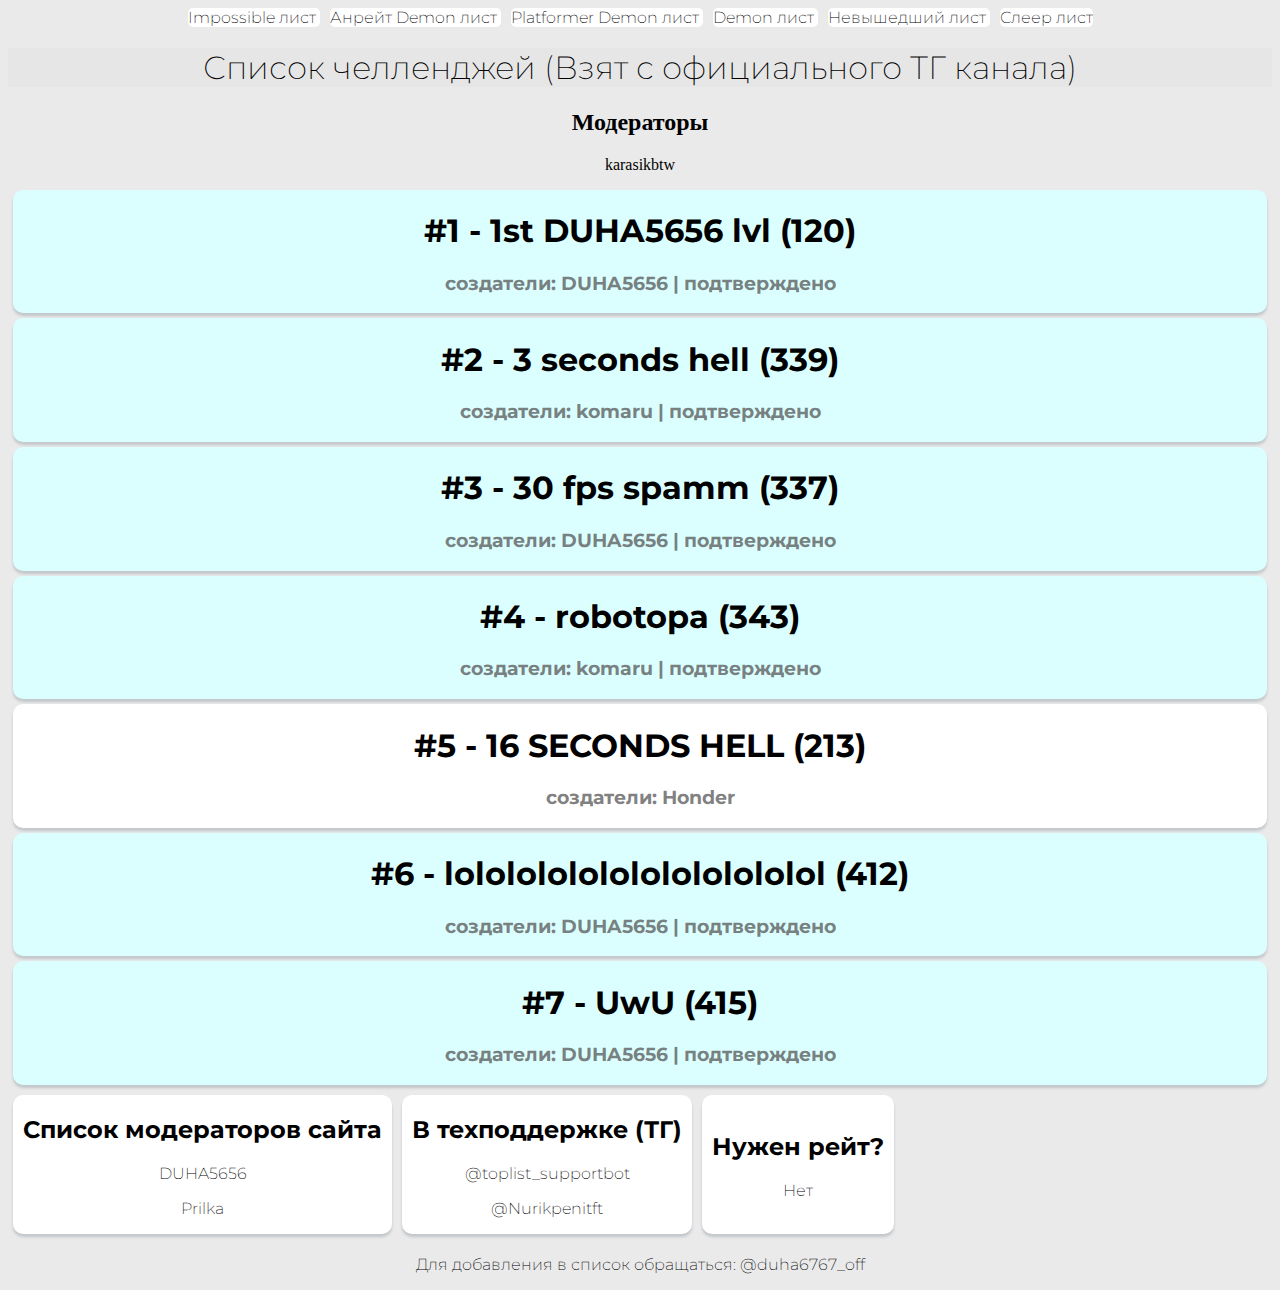
<file: challenge-list.html>
<!DOCTYPE html>
<html lang="en">
<head>
    <meta charset="UTF-8">
    <meta name="viewport" content="width=device-width, initial-scale=1.0">
    <title>Список челленджей - TopList</title>

    <link rel="preconnect" href="https://fonts.googleapis.com">
    <link rel="preconnect" href="https://fonts.gstatic.com" crossorigin>
    <link href="https://fonts.googleapis.com/css2?family=Montserrat:ital,wght@0,100..900;1,100..900&display=swap" rel="stylesheet">
    <link rel="stylesheet" href="styles.css">
</head>
<body>
    <div id="buttons"></div>
    <h1 class="montserrat-sd" style="position: sticky; background-color: rgb(230, 230, 230);">Список челленджей (Взят с официального ТГ канала)</h1>
    <div class="box" id="moderators">
        <h2>Модераторы</h2>
        <p>karasikbtw</p>
    </div>
    <div id="levels"></div>

    <script src="script.js"></script>
</body>
</html>
</file>
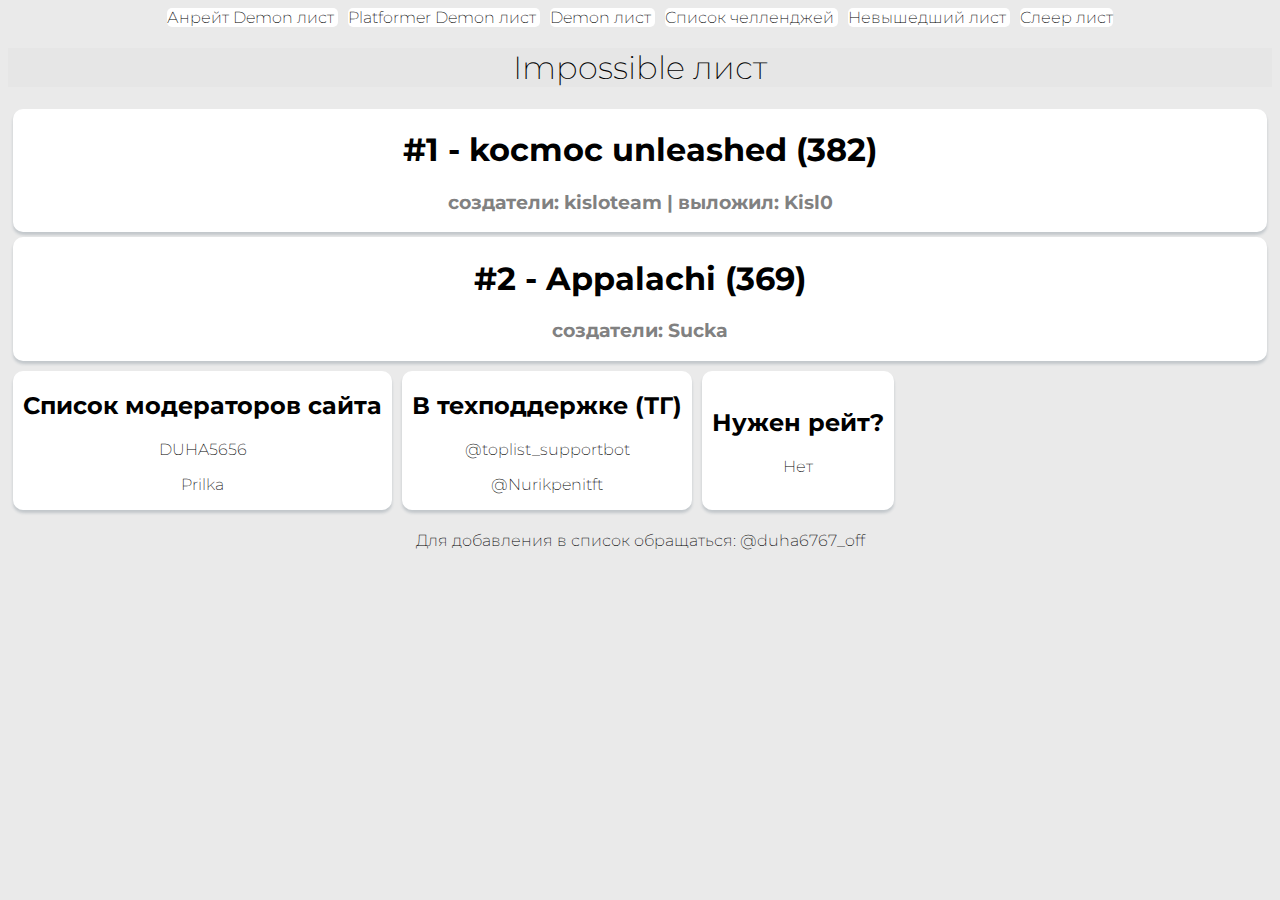
<file: hard-levels-list.html>
<!DOCTYPE html>
<html lang="en">
<head>
    <meta charset="UTF-8">
    <meta name="viewport" content="width=device-width, initial-scale=1.0">
    <title>Impossible лист - TopList</title>

    <link rel="preconnect" href="https://fonts.googleapis.com">
    <link rel="preconnect" href="https://fonts.gstatic.com" crossorigin>
    <link href="https://fonts.googleapis.com/css2?family=Montserrat:ital,wght@0,100..900;1,100..900&display=swap" rel="stylesheet">
    <link rel="stylesheet" href="styles.css">
</head>
<body>
    <div id="buttons"></div>
    <h1 class="montserrat-sd" style="position: sticky; background-color: rgb(230, 230, 230);">Impossible лист</h1>
    <div id="levels"></div>

    <script src="script.js"></script>
</body>
</html>
</file>
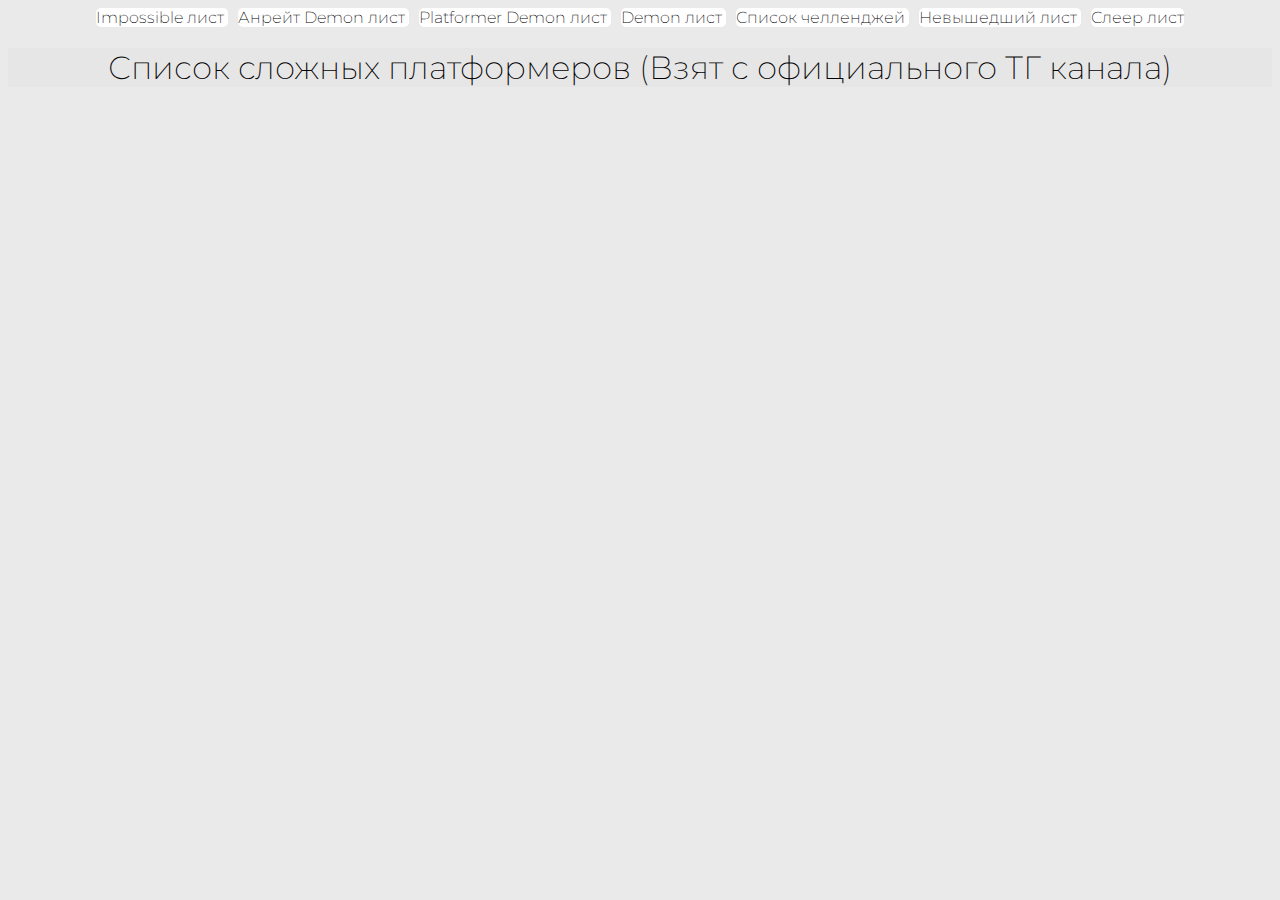
<file: hard-platformer-list.html>
<!DOCTYPE html>
<html lang="en">
<head>
    <meta charset="UTF-8">
    <meta name="viewport" content="width=device-width, initial-scale=1.0">
    <title>Список сложных платформеров - TopList</title>

    <link rel="preconnect" href="https://fonts.googleapis.com">
    <link rel="preconnect" href="https://fonts.gstatic.com" crossorigin>
    <link href="https://fonts.googleapis.com/css2?family=Montserrat:ital,wght@0,100..900;1,100..900&display=swap" rel="stylesheet">
    <link rel="stylesheet" href="styles.css">
</head>
<body>
    <div id="buttons"></div>
    <h1 class="montserrat-sd" style="position: sticky; background-color: rgb(230, 230, 230)">Список сложных платформеров (Взят с официального ТГ канала)</h1>
    <div id="levels"></div>

    <script src="script.js"></script>
</body>
</html>
</file>
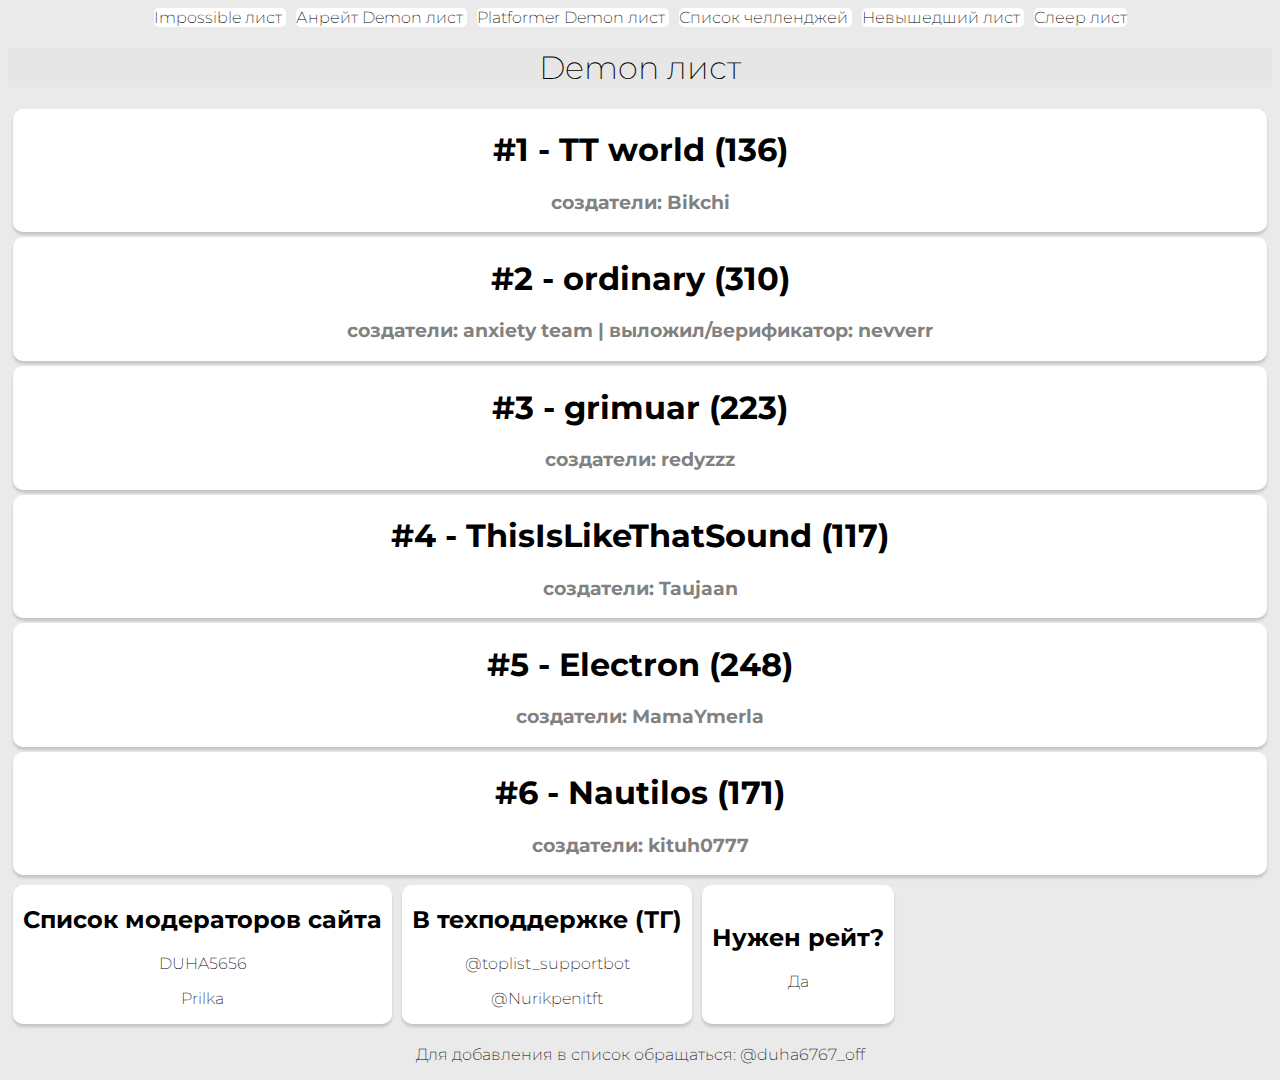
<file: index1.html>
<!DOCTYPE html>
<html lang="en">
<head>
    <meta charset="UTF-8">
    <meta name="viewport" content="width=device-width, initial-scale=1.0">
    <title>Demon лист - TopList</title>

    <link rel="preconnect" href="https://fonts.googleapis.com">
    <link rel="preconnect" href="https://fonts.gstatic.com" crossorigin>
    <link href="https://fonts.googleapis.com/css2?family=Montserrat:ital,wght@0,100..900;1,100..900&display=swap" rel="stylesheet">
    <link rel="stylesheet" href="styles.css">
</head>
<body>
    <div id="buttons"></div>
    <h1 class="montserrat-sd" style="position: sticky; background-color: rgb(230, 230, 230);">Demon лист</h1>
    <div id="levels"></div>

    <script src="script.js"></script>
</body>
</html>
</file>
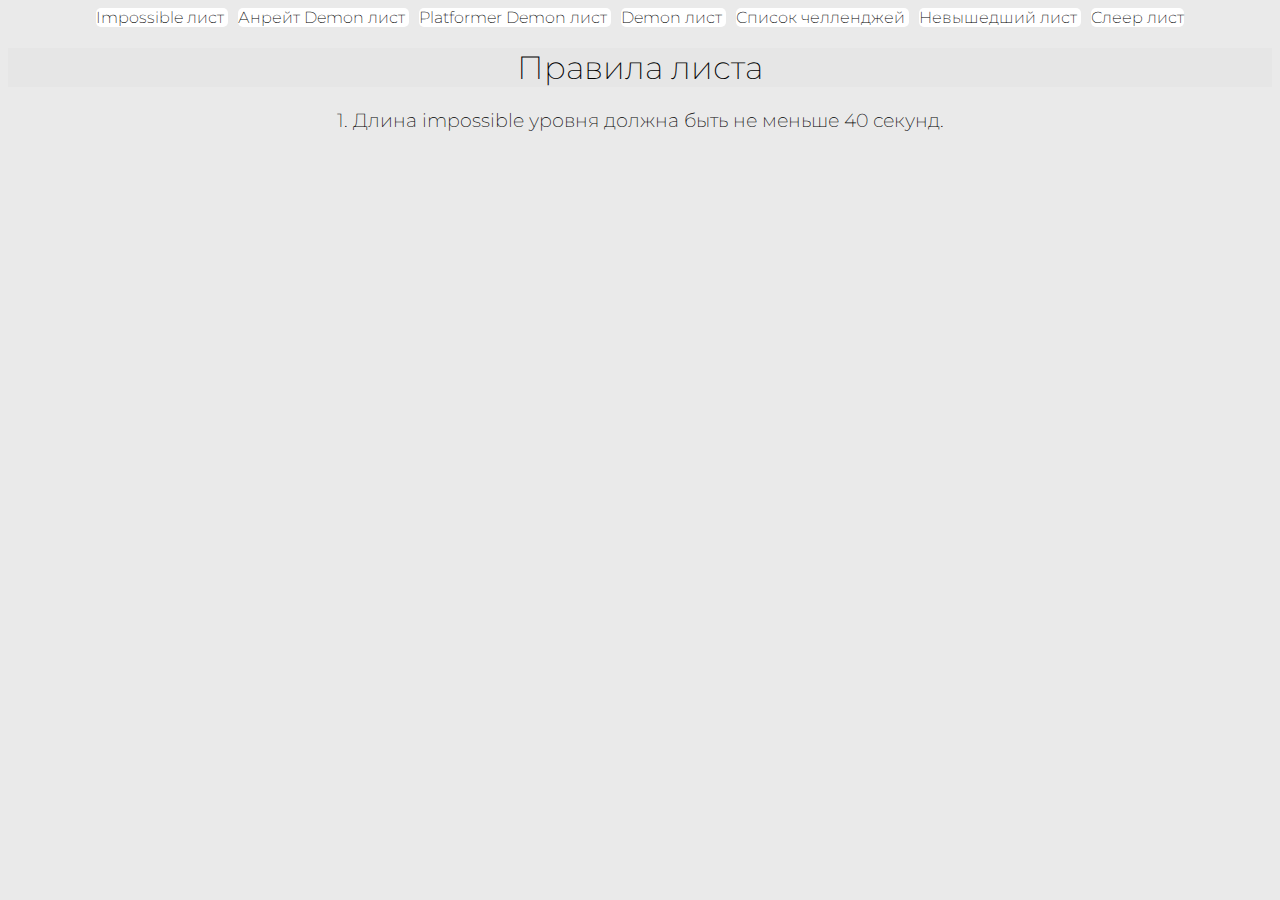
<file: rules.html>
<!DOCTYPE html>
<html lang="en">
<head>
    <meta charset="UTF-8">
    <meta name="viewport" content="width=device-width, initial-scale=1.0">
    <title>Правила - TopList</title>

    <link rel="preconnect" href="https://fonts.googleapis.com">
    <link rel="preconnect" href="https://fonts.gstatic.com" crossorigin>
    <link href="https://fonts.googleapis.com/css2?family=Montserrat:ital,wght@0,100..900;1,100..900&display=swap" rel="stylesheet">
    <link rel="stylesheet" href="styles.css">
</head>
<body>
    <div id="buttons"></div>
    <h1 class="montserrat-sd" style="position: sticky; background-color: rgb(230, 230, 230);">Правила листа</h1>
    <h3 class="montserrat-sd">1. Длина impossible уровня должна быть не меньше 40 секунд.</h3>

    <script src="script.js"></script>
</body>
</html>
</file>
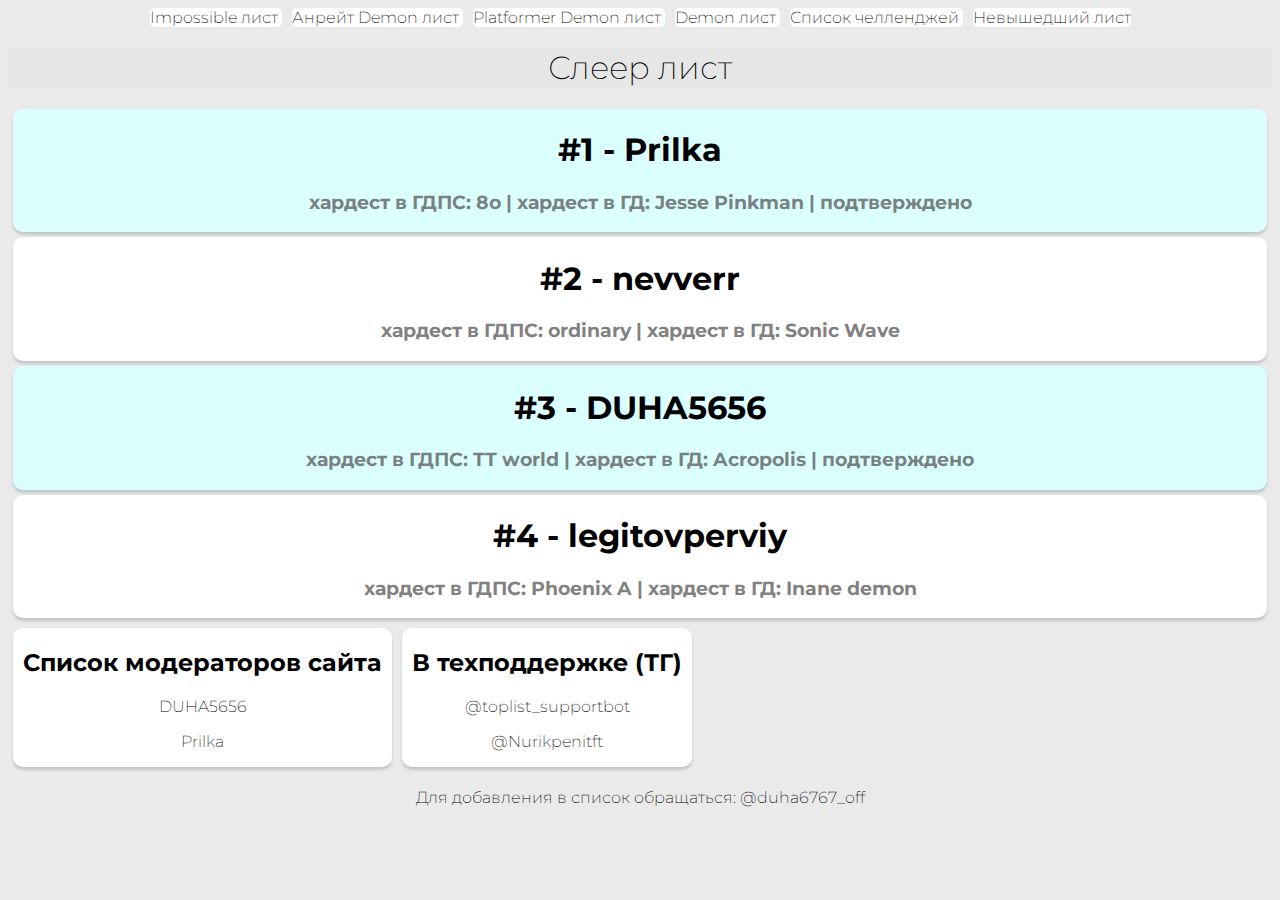
<file: sleer-list.html>
<!DOCTYPE html>
<html lang="en">
<head>
    <meta charset="UTF-8">
    <meta name="viewport" content="width=device-width, initial-scale=1.0">
    <title>Слеер лист - TopList</title>

    <link rel="preconnect" href="https://fonts.googleapis.com">
    <link rel="preconnect" href="https://fonts.gstatic.com" crossorigin>
    <link href="https://fonts.googleapis.com/css2?family=Montserrat:ital,wght@0,100..900;1,100..900&display=swap" rel="stylesheet">
    <link rel="stylesheet" href="styles.css">
</head>
<body>
    <div id="buttons"></div>
    <h1 class="montserrat-sd list-name">Слеер лист</h1>
    <div id="levels"></div>

    <script src="script.js"></script>
</body>
</html>
</file>
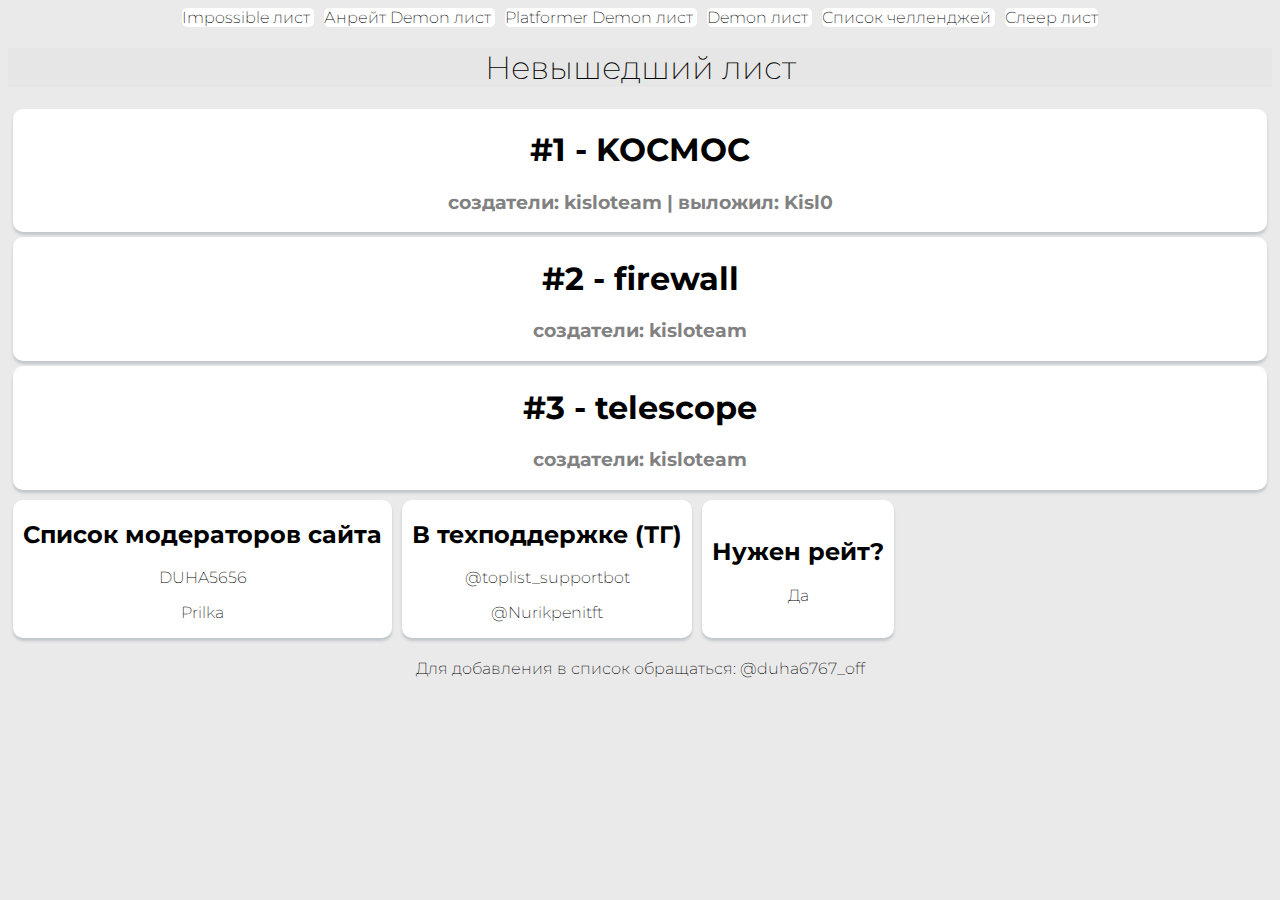
<file: unloaded-list.html>
<!DOCTYPE html>
<html lang="en">
<head>
    <meta charset="UTF-8">
    <meta name="viewport" content="width=device-width, initial-scale=1.0">
    <title>Невышедший лист - TopList</title>

    <link rel="preconnect" href="https://fonts.googleapis.com">
    <link rel="preconnect" href="https://fonts.gstatic.com" crossorigin>
    <link href="https://fonts.googleapis.com/css2?family=Montserrat:ital,wght@0,100..900;1,100..900&display=swap" rel="stylesheet">
    <link rel="stylesheet" href="styles.css">
</head>
<body>
    <div id="buttons"></div>
    <h1 class="montserrat-sd list-name">Невышедший лист</h1>
    <div id="levels"></div>

    <script src="script.js"></script>
</body>
</html>
</file>
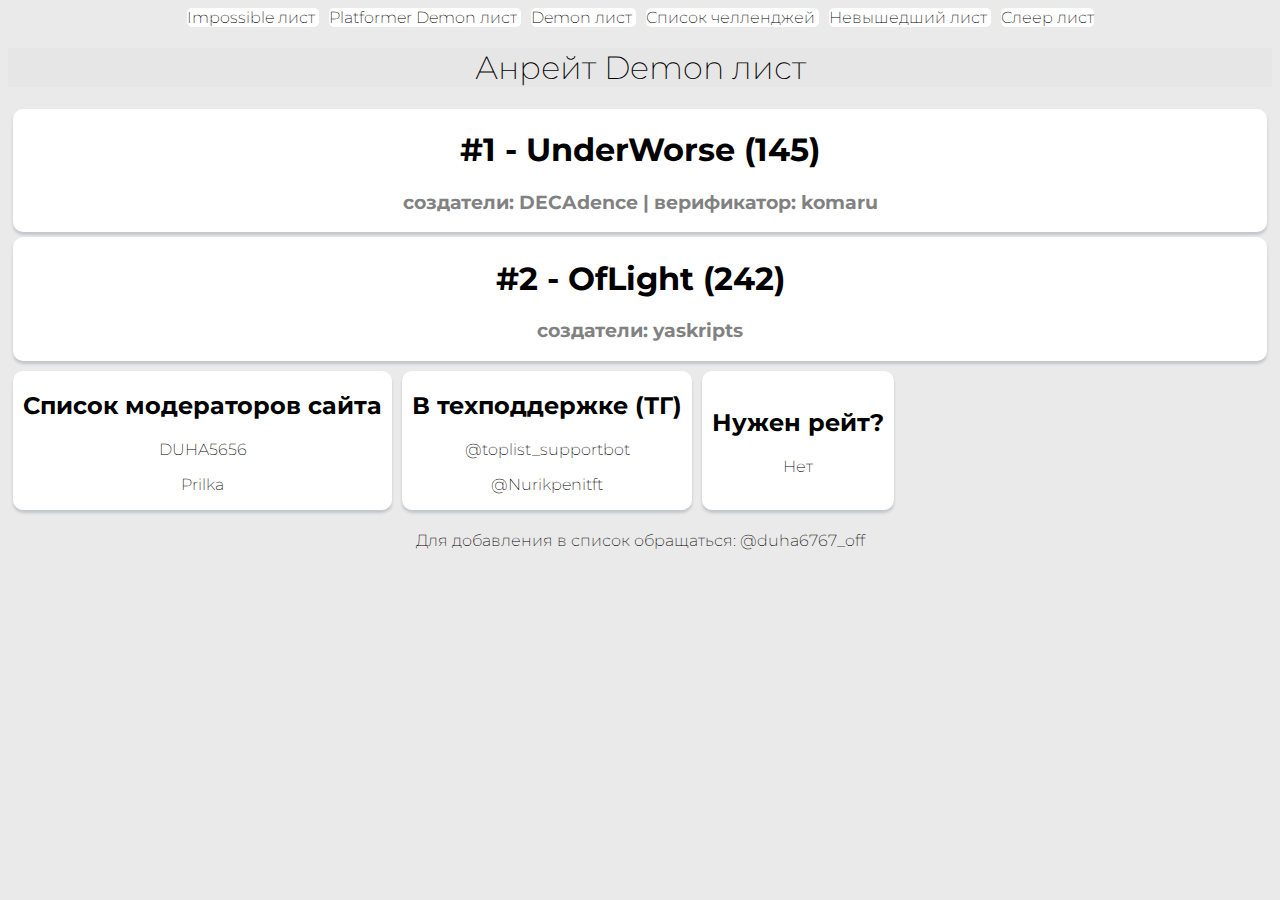
<file: unrate-demon-list.html>
<!DOCTYPE html>
<html lang="en">
<head>
    <meta charset="UTF-8">
    <meta name="viewport" content="width=device-width, initial-scale=1.0">
    <title>Анрейт Demon лист - TopList</title>

    <link rel="preconnect" href="https://fonts.googleapis.com">
    <link rel="preconnect" href="https://fonts.gstatic.com" crossorigin>
    <link href="https://fonts.googleapis.com/css2?family=Montserrat:ital,wght@0,100..900;1,100..900&display=swap" rel="stylesheet">
    <link rel="stylesheet" href="styles.css">
</head>
<body>
    <div id="buttons"></div>
    <h1 class="montserrat-sd list-name">Анрейт Demon лист</h1>
    <div id="levels"></div>

    <script src="script.js"></script>
</body>
</html>
</file>
<file: styles.css>
.montserrat-sd {
    font-family: "Montserrat", sans-serif;
    font-optical-sizing: auto;
    font-weight: 200;
    font-style: normal;
}
body {
    background-color: rgb(234, 234, 234);
    text-align: center;
}
.boxes {
    display: flex;
}
.button {
    background-color: white;
    border-radius: 5px;
    color: black;
    text-decoration: none;
    transition: box-shadow 0.15s;
    margin-top: 5px;
    margin: 5px 5px 5px 5px;
}
.button:hover {
    box-shadow: 4px 4px 8px 0px rgba(34, 60, 80, 0.2);
}
.main-box {
    background-color: white;
    margin: 5px 5px 5px 5px;
    box-shadow: 0 3px 3px rgba(34, 60, 80, 0.2);
    border-radius: 10px;
    align-content: center;
    padding-left: 10px;
    padding-right: 10px;
    transition: transform 0.3s;
}
.main-box:hover {
    transform: translateY(-4px);
}
.level-box {
    align-self: center;
    cursor: pointer;
}
.list-name {
    position: sticky;
    background-color: rgb(230, 230, 230);
}
</file>
